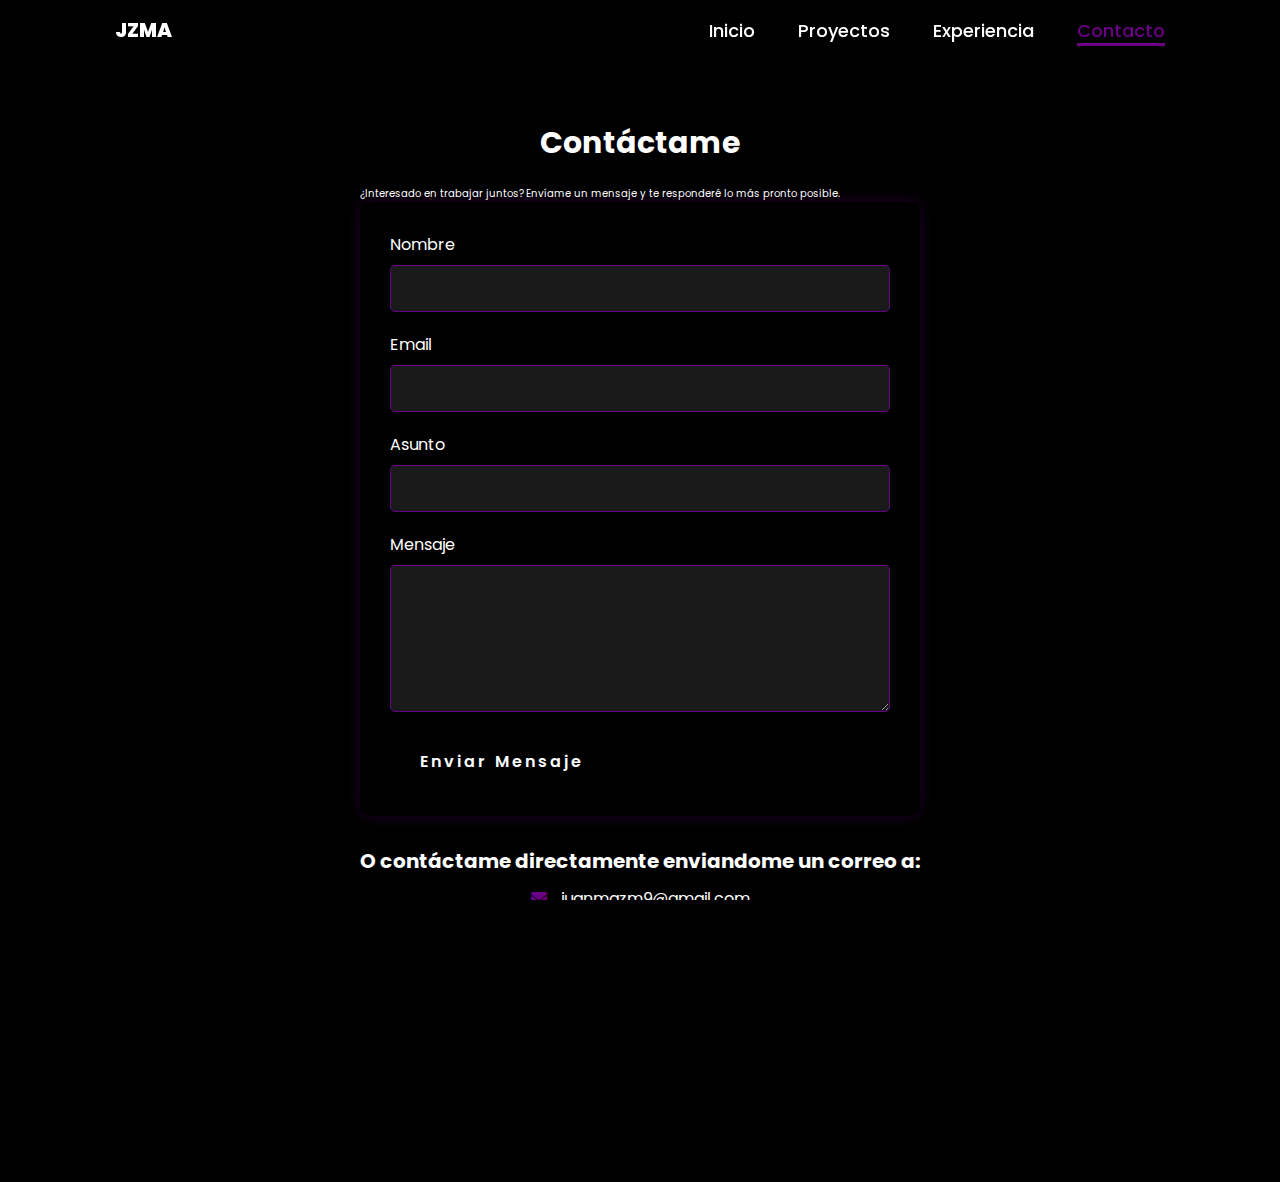
<file: contact.html>
<!DOCTYPE html>
<html lang="es">
<head>
  <meta charset="UTF-8" />
  <meta name="viewport" content="width=device-width, initial-scale=1.0" />
  <title>Mi Portafolio</title>
  <!-- Vinculamos el archivo CSS externo -->
  <link rel="stylesheet" href="contact.css" />
  <link rel="stylesheet" href="https://cdnjs.cloudflare.com/ajax/libs/font-awesome/6.5.2/css/all.min.css" />
</head>
<body>
  <!-- Encabezado -->
  <header>
    <a href="index.html" class="logo">JZMA</a>
    <div class="menu-btn">
      <i class="fas fa-bars"></i>
    </div>
    <nav>
        <a href="index.html">Inicio</a>
        <a href="proyectos.html">Proyectos</a>
        <a href="xperience.html">Experiencia</a>
        <a href="contact.html" class="active">Contacto</a>
    </nav>
  </header>

  <section class="home">
    <div class="contact-container">
      <h2>Contáctame</h2>
      <p>¿Interesado en trabajar juntos? Envíame un mensaje y te responderé lo más pronto posible.</p>
      
      <!-- Formulario usando Formspree - reemplaza "YOUR_FORMSPREE_ID" con tu ID de Formspree -->
      <form action="https://formspree.io/f/juanmazm9@gmail.com" method="POST" class="contact-form">
        <div class="form-group">
          <label for="name">Nombre</label>
          <input type="text" id="name" name="name" required>
        </div>
        
        <div class="form-group">
          <label for="email">Email</label>
          <input type="email" id="email" name="email" required>
        </div>
        
        <div class="form-group">
          <label for="subject">Asunto</label>
          <input type="text" id="subject" name="subject" required>
        </div>
        
        <div class="form-group">
          <label for="message">Mensaje</label>
          <textarea id="message" name="message" rows="5" required></textarea>
        </div>
        
        <button type="submit" class="btn">Enviar Mensaje</button>
      </form>
      
      <div class="contact-info">
        <h3>O contáctame directamente enviandome un correo a:</h3>
        <p><i class="fas fa-envelope"></i> juanmazm9@gmail.com</p>
        <h3>O a través de:</h3>
        <p><i class="fas fa-envelope"></i> juanmazm@uc.cl</p>
      </div>
    </div>
  </section>

  <script>
    document.querySelector('.menu-btn').addEventListener('click', function() {
        document.querySelector('nav').classList.toggle('active');
    });
    
    // Cerrar menú cuando se hace clic en un enlace
    document.querySelectorAll('nav a').forEach(link => {
        link.addEventListener('click', function() {
            document.querySelector('nav').classList.remove('active');
        });
    });
  </script>

  <!-- Pie de página -->
  <footer class="footer">
    <p>&copy; 2025 Juan Manuel Zapata. Todos los derechos reservados.</p>
  </footer>
</body>
</html>
</file>
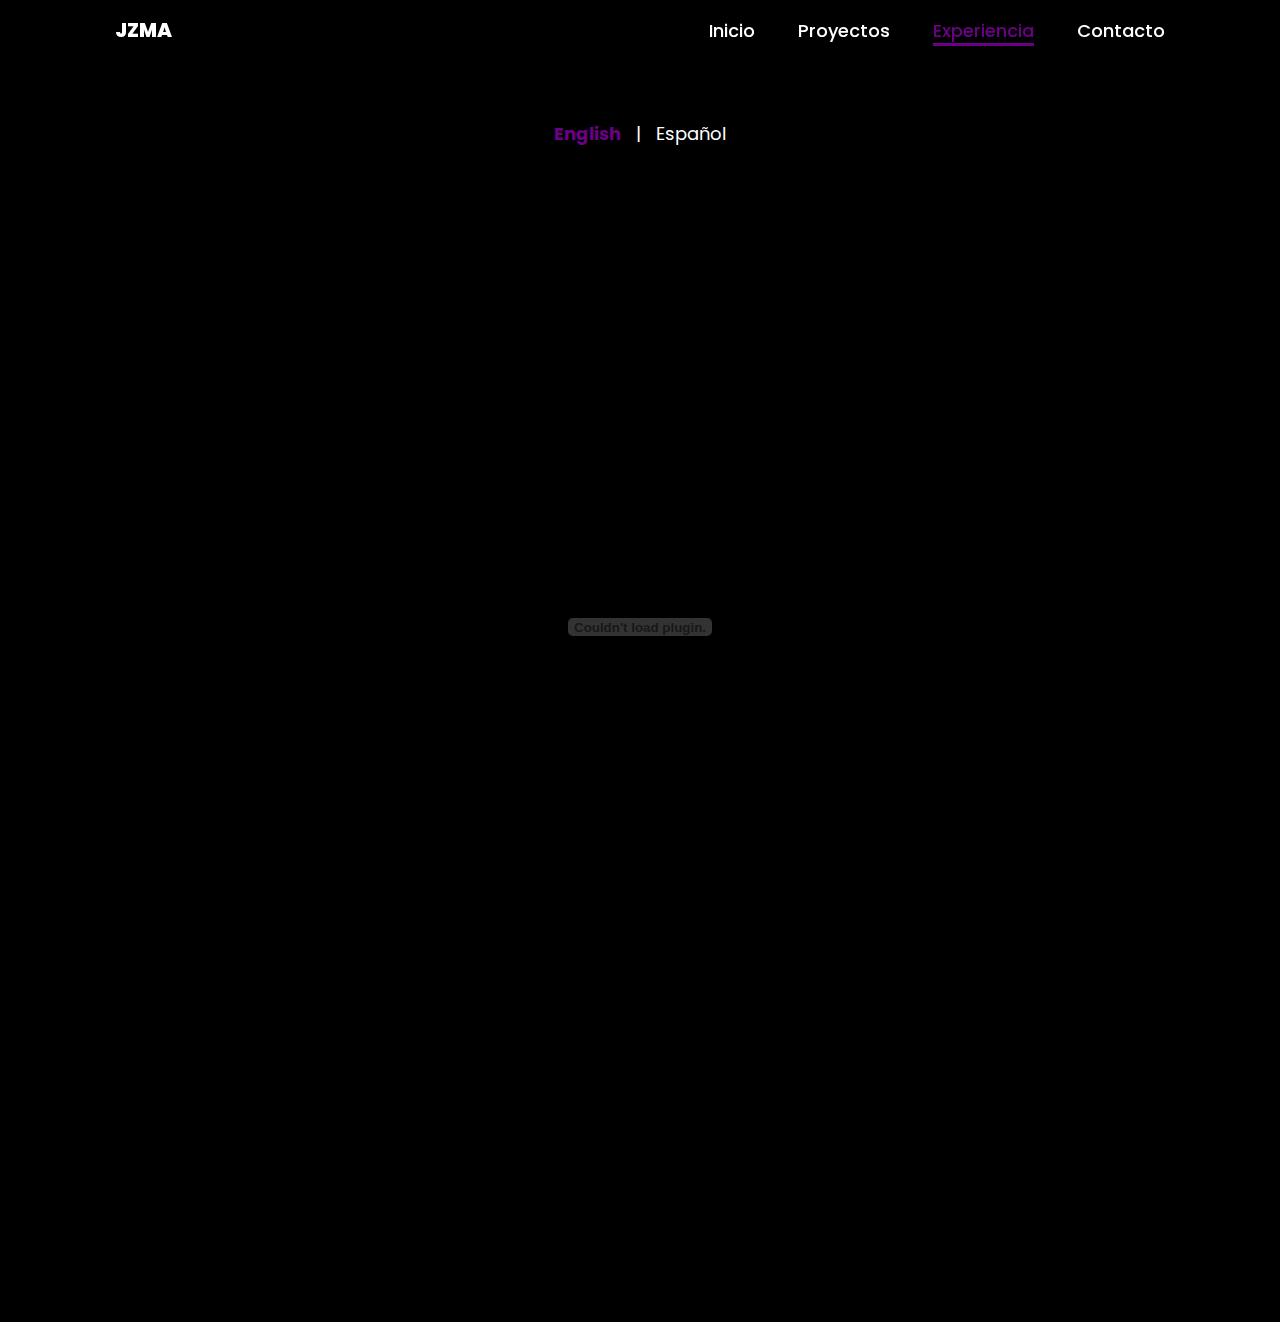
<file: xperience.html>
<!DOCTYPE html>
<html lang="es">
<head>
  <meta charset="UTF-8" />
  <meta name="viewport" content="width=device-width, initial-scale=1.0" />
  <title>Mi Portafolio</title>
  <!-- Vinculamos el archivo CSS externo -->
  <link rel="stylesheet" href="styles.css" />
  <link rel="stylesheet" href="https://cdnjs.cloudflare.com/ajax/libs/font-awesome/6.5.2/css/all.min.css" />
</head>
<body>
  <!-- Encabezado -->
  <header>
    <a href="index.html" class="logo">JZMA</a>
    <div class="menu-btn">
      <i class="fas fa-bars"></i>
    </div>
    <nav>
        <a href="index.html">Inicio</a>
        <a href="proyectos.html">Proyectos</a>
        <a href="xperience.html" class="active">Experiencia</a>
        <a href="contact.html">Contacto</a>
    </nav>
  </header>

  <section class="home">
    <div class="language-selector">
        <a href="#english" class="active-lang" id="en-btn">English</a> | 
        <a href="#spanish" id="es-btn">Español</a>
    </div>
    
    <div id="english-cv" class="cv-display">
        <embed src="tex/cveng.pdf#zoom=100&view=FitH" type="application/pdf" width="100%" height="800px" class="pdf-desktop" />
        <div class="pdf-mobile">
            <p>La visualización de PDF puede no funcionar correctamente en algunos dispositivos móviles.</p>
            <div class="mobile-options">
                <a href="tex/cveng.pdf" download class="btn">Descargar PDF</a>
                <a href="https://docs.google.com/viewer?url=https://jzapatama.github.io/tex/cveng.pdf" target="_blank" class="btn">Ver con Google</a>
            </div>
        </div>
    </div>
    
    <div id="spanish-cv" class="cv-display" style="display:none;">
        <embed src="tex/cvesp.pdf#page=1&zoom=100&view=FitH" type="application/pdf" width="100%" height="800px" class="pdf-desktop" />
        <div class="pdf-mobile">
            <p>La visualización de PDF puede no funcionar correctamente en algunos dispositivos móviles.</p>
            <div class="mobile-options">
                <a href="tex/cvesp.pdf" download class="btn">Descargar PDF</a>
                <a href="https://docs.google.com/viewer?url=https://jzapatama.github.io/tex/cvesp.pdf" target="_blank" class="btn">Ver con Google</a>
            </div>
        </div>
    </div>

    <div class="btn-container">
        <a href="tex/cveng.pdf" download class="btn" id="en-download">Download CV (English)</a>
        <a href="tex/cvesp.pdf" download class="btn" id="es-download" style="display:none;">Descargar CV (Español)</a>
    </div>
</section>

<script>
    document.getElementById('en-btn').addEventListener('click', function() {
        document.getElementById('english-cv').style.display = 'block';
        document.getElementById('spanish-cv').style.display = 'none';
        document.getElementById('en-download').style.display = 'inline-block';
        document.getElementById('es-download').style.display = 'none';
        this.classList.add('active-lang');
        document.getElementById('es-btn').classList.remove('active-lang');
    });
    
    document.getElementById('es-btn').addEventListener('click', function() {
        document.getElementById('english-cv').style.display = 'none';
        document.getElementById('spanish-cv').style.display = 'block';
        document.getElementById('en-download').style.display = 'none';
        document.getElementById('es-download').style.display = 'inline-block';
        this.classList.add('active-lang');
        document.getElementById('en-btn').classList.remove('active-lang');
    });
</script>


<script>
  document.querySelector('.menu-btn').addEventListener('click', function() {
      document.querySelector('nav').classList.toggle('active');
  });
  
  // Cerrar menú cuando se hace clic en un enlace
  document.querySelectorAll('nav a').forEach(link => {
      link.addEventListener('click', function() {
          document.querySelector('nav').classList.remove('active');
      });
  });
</script>

    <!-- Pie de página -->
    <footer class="footer">
        <p>&copy; 2025 Juan Manuel Zapata. Todos los derechos reservados.</p>
      </footer>
    </body>
    </html>
</file>
<file: contact.css>
@import url('https://fonts.googleapis.com/css2?family=Poppins%3Awght%40100%3B200%3B300%3B400%3B500%3B600&display=swap%27%29%3B');


*{
    margin: 0;
    padding: 0;
    box-sizing: border-box;
    text-decoration: none;
    border: none;
    outline: none;
    font-family: 'Poppins', sans-serif;
}

html{
    font-size: 62.5%;
    overflow: auto;
} 

body{
    width: 100%;
    height: 100vh;
    overflow: auto;
    background-color: #000000;
    color: #000000;
}	

header {
    margin-top: 0; /* Remove this margin */
    position: fixed;
    top: 0;
    left: 0;
    width: 100%;
    padding: 1.5rem 9%;
    background-color: rgba(0, 0, 0, 0.9); /* Add background with slight transparency */
    filter: drop-shadow(0 2px 5px rgba(0, 0, 0, 0.5));
    display: flex;
    justify-content: space-between;
    align-items: center;
    z-index: 1000;
}

/* Estilos generales */

* {
    margin: 0;
    padding: 0;
    box-sizing: border-box;
  }

.logo {
    font-size: 2rem;
    font-weight: 800;
    color: #ffffff;
    cursor: pointer;
    transition: 0.5s ease;
}

.logo:hover {
    transform: scale(1.1);
}


nav a{
    font-size: 1.8rem;
    color: rgb(255, 255, 255);
    margin-left: 4rem;
    font-weight: 500;
    transition: 0.8s ease;
    border-bottom: 3px solid transparent;
}

nav a:hover,
nav a.active{
    color:#6b0086;
    border-bottom: 3px solid#6b0086;
}

@media(max-width: 995px){
    nav{
        
        position: absolute;
        display: none;
        top: 0%;
        right: 0;
        width: 40%;
        border-left: 3px solid #6b0086;
        border-bottom: 3px solid #6b0086;
        border-bottom-left-radius: 2rem;
        padding: 1rem solid;
        background-color: rgb(0, 0, 0);
        border-top:0.1rem, solid #000000;
    }

    nav.active{
        display: block;
    }

    nav a{
        display: block;
        font-size: 2rem;
        margin: 3rem 0;
    }
    nav a:hover,
    nav a.active{
        color : #6b0086;
        border-bottom: 0.5rem solid #6b0086;
        border-radius: 0.5rem;
    }
}

section {
    min-height: 100vh;
    padding: 10rem 9% 5rem;
    box-sizing: border-box;
}

.home {
    display: flex;
    flex-direction: column; /* Change to column for better mobile responsiveness */
    justify-content: flex-start; /* Start content from top */
    align-items: center;
    gap: 4rem;
    background-color: #000000;
    padding-top: 10rem; /* Ensure enough space from header */
    color: #ffffff;
    min-height: 100vh;
}

.home-content {
    display: flex;
    flex-direction: column;
    align-items: center;
    text-align: left;
    padding: 20px;
    
}

.home-content h1{
    font-size: 6rem;
    font-weight: 700;
    line-height: 1.3;
}

span{
    color: #6b0086;
}

.home-content h3{
    font-size: 3rem;
    margin-bottom: 2rem;
    font-weight: 700;
}

.home-content p{
    margin-top: 3rem;
    font-size: 1.5rem;
    margin-bottom: 2rem;
    font-weight: 700;
}

.listado {
    font-size: 1.5rem;
    display: flex;
    flex-direction: column; /* Cambiar a columna en todos los tamaños */
    gap: 1rem;
    margin-top: 2rem;
    margin-bottom: 2rem;
}

@media (min-width: 768px) {
    .listado {
        flex-direction: row; /* Volver a fila en pantallas más grandes */
        gap: 2rem;
    }
}

.home-img{
    border-radius: 50%;
}


/* ELIMINAR ESTE CIERRE DE LLAVE EXTRA */
.home-img img{
    position: relative;
    width: 25vw;
    margin-top: 4rem;
    cursor: pointer;
    box-shadow: 0 0 15px rgba(107, 0, 134, 0.3);
    border-radius: 50%;
    transition: all 0.3s ease;
}


.home-img img:hover {
    transform: scale(1.05); 
    box-shadow: 0 0 25px rgba(107, 0, 134, 0.5);
}

/* Corrige los estilos de los iconos sociales */

.social-icons {
    display: flex;
    justify-content: center;
    flex-wrap: wrap;
}

.social-icons a {
    display: flex;           /* Cambiado de inline-flex a flex */
    justify-content: center;
    align-items: center;
    width: 5rem;
    height: 5rem;
    background-color: transparent;
    border: 0.2rem solid #6b0086;
    border-radius: 50%;
    margin: 2rem 1.5rem;
    transition: all 0.3s ease;
    text-decoration: none;  /* Asegura que no haya subrayado */
}

.social-icons a i {
    font-size: 2rem;
    color: #6b0086;
    transition: color 0.3s ease;
}

.social-icons a:hover {
    border-color: #ffffff;
    transform: scale(1.3) translateY(-5px);
    box-shadow: 0 0 15px rgba(107, 0, 134, 0.5);
}


.social-icons a:hover i {
    color: #ffffff;
}


@media (max-width: 768px) {
    .social-icons a {
        width: 4rem;
        height: 4rem;
        font-size: 1.8rem;
        margin: 2rem 1rem;
    }
}


.btn{
    display: inline-block;
    padding: 1rem 2.8rem;
    background-color:  black;
    border-radius: 4rem;
    font-size: 1.6rem;
    color: #ffffff;
    letter-spacing: 0.3rem;
    font-weight: 600;
    transition: 0.2s ease;
    cursor: pointer;
    border: solid 0.2rem #000000;
    text-decoration: none;
    text-align: center
}

.btn:hover{
    background-color: #6b0086;
    color: #ffffff;
    transform: scale(1.0005);
    box-shadow: 0 0 10px rgba(0, 0, 0, 0.5);
}


/* Eliminar el min-width fijo que causa desbordamiento horizontal */
.typing-text {
    font-size: 3rem;
    font-weight: 700;
    color: #ffffff;
    margin: 3rem 0;
    width: 100%;
    display: flex;
    justify-content: center;
    align-items: center;
    height: 4.5rem; 
}

.typing-text span{
    position: flex;
    margin-top: 2rem;
    margin-bottom: 2rem;
}

.typing-text span::before{
    content: 'Data Scientist';
    position: flex;
    color: #6b0086;
    animation: words 5s infinite;

}

.typing-text span::after {
    content: "";
    background-color: #000000;
    position: absolute;
    width: 3px;
    height: 100%;
    border-left: 3px solid #6b0086; /* Cambiar a border-left */
    right: -5px; /* Posicionar a la derecha del texto */
    animation: cursor 0.7s infinite;
}

@keyframes cursor {
    0%, 100% {
        opacity: 1;
    }
    50% {
        opacity: 0;
    }
}
@media(max-width: 1000px){
    .home{
        gap: 4rem;
    }
}


@media(max-width: 955px) {
    .home {
        flex-direction: column;
        /* Quitar margins fijos que pueden causar problemas */
        margin: 0;
        padding-top: 8rem;
    }

    .home-content {
        text-align: center;
    }

    .home-content h1 {
        font-size: 4rem;
    }

    .home-content h3 {
        font-size: 2rem;
    }

    .home-content p {
        font-size: 1.3rem;
    }

    .home-img img {
        width: 10vw;
        margin-top: 4rem;
    }

    .social-icons a {
        width: 4rem;
        height: 4rem;
        font-size: 1.5rem;
        margin: 2rem 1rem;
    }
}

.home-content h3{
    font-size: 2.5rem;
}

.home-content p{
    font-size: 1.3rem;
} 

.home-content h1{
    font-size: 5rem;
}



footer{
    background-color: #000000;
    color: #ffffff;
    padding: 5rem 9%;
    text-align: center;
}


.language-selector {
    text-align: center;
    margin-top: 2rem;
    font-size: 1.8rem;
}

.language-selector a {
    color: #ffffff;
    padding: 5px 10px;
    transition: 0.3s ease;
}

.active-lang {
    color: #6b0086 !important;
    font-weight: bold;
}

.cv-display {
    display: flex;
    justify-content: center;
    align-items: center;
    gap: 3rem;
    margin-top: 1rem;
    width: 100%;
}

.cv-display embed {
    max-width: 100%;
    height: auto;
    min-height: 800px;
}

/* Add this for the download buttons container */
.btn-container {
    display: flex;
    justify-content: center;
    margin-top: 2rem;
    width: 100%;
}

@media (max-width: 995px) {
    /* Unificar todos los media queries para este breakpoint */
    .menu-btn {
        display: block;
    }
    
    nav {
        position: fixed;
        top: 6rem;
        right: -100%;
        width: 70%;
        height: 100vh;
        background-color: rgba(0, 0, 0, 0.95);
        padding: 2rem;
        transition: 0.5s ease;
        border-left: 3px solid #6b0086;
    }
    
    nav.active {
        right: 0;
    }
    
    nav a {
        display: block;
        margin: 2rem 0;
        font-size: 2rem;
        text-align: center;
    }
    
    .home {
        gap: 3rem;
    }
}


@media (max-width: 768px) {
    html {
        font-size: 55%; /* Slightly reduce base font size on smaller screens */
    }
    
    header {
        padding: 1rem 5%;
    }
    
    .cv-display embed {
        width: 100%;
        height: 600px;
    }
}

@media (max-width: 480px) {
    .language-selector {
        margin-top: 1rem;
    }
    
    .cv-display embed {
        height: 500px;
    }
    
    .btn {
        padding: 0.8rem 2rem;
        font-size: 1.4rem;
    }
}

/* Agregar botón hamburguesa para móvil */
.menu-btn {
    display: none;
    font-size: 2.5rem;
    color: #ffffff;
    cursor: pointer;
}

@media(max-width: 995px) {
    .menu-btn {
        display: block;
    }
    
    nav {
        position: fixed;
        top: 6rem;
        right: -100%;
        width: 70%;
        height: 100vh;
        background-color: rgba(0, 0, 0, 0.95);
        padding: 2rem;
        transition: 0.5s ease;
        border-left: 3px solid #6b0086;
    }
    
    nav.active {
        right: 0;
    }
    
    nav a {
        display: block;
        margin: 2rem 0;
        font-size: 2rem;
        text-align: center;
    }
}

/* Estilos para el formulario de contacto */
.contact-container {
    max-width: 800px;
    margin: 0 auto;
    padding: 20px;
    color: #ffffff;
  }
  
  .contact-container h2 {
    font-size: 3rem;
    color: #ffffff;
    margin-bottom: 2rem;
    text-align: center;
  }
  
  .contact-form {
    background-color: rgba(0, 0, 0, 0.3);
    padding: 30px;
    border-radius: 10px;
    box-shadow: 0 0 15px rgba(107, 0, 134, 0.3);
    margin-bottom: 30px;
  }
  
  .form-group {
    margin-bottom: 20px;
  }
  
  .form-group label {
    display: block;
    margin-bottom: 8px;
    font-size: 1.6rem;
    color: #ffffff;
  }
  
  .form-group input,
  .form-group textarea {
    width: 100%;
    padding: 10px;
    background-color: rgba(255, 255, 255, 0.1);
    border: 1px solid #6b0086;
    border-radius: 5px;
    color: #ffffff;
    font-size: 1.6rem;
    transition: all 0.3s ease;
  }
  
  .form-group input:focus,
  .form-group textarea:focus {
    outline: none;
    border-color: #ffffff;
    box-shadow: 0 0 10px rgba(107, 0, 134, 0.5);
  }
  
  .contact-info {
    text-align: center;
    margin-top: 30px;
  }
  
  .contact-info h3 {
    font-size: 2rem;
    margin-bottom: 1rem;
  }
  
  .contact-info p {
    font-size: 1.6rem;
    margin-bottom: 1rem;
  }
  
  .contact-info i {
    margin-right: 10px;
    color: #6b0086;
  }
  
  /* Responsive design para el formulario */
  @media (max-width: 768px) {
    .contact-container {
      padding: 10px;
    }
    
    .contact-form {
      padding: 20px;
    }
  }
</file>
<file: styles.css>
@import url('https://fonts.googleapis.com/css2?family=Poppins%3Awght%40100%3B200%3B300%3B400%3B500%3B600&display=swap%27%29%3B');


*{
    margin: 0;
    padding: 0;
    box-sizing: border-box;
    text-decoration: none;
    border: none;
    outline: none;
    font-family: 'Poppins', sans-serif;
}

html{
    font-size: 62.5%;
    overflow: auto;
} 

body{
    width: 100%;
    height: 100vh;
    overflow: auto;
    background-color: #000000;
    color: #000000;
}	

header {
    margin-top: 0; /* Remove this margin */
    position: fixed;
    top: 0;
    left: 0;
    width: 100%;
    padding: 1.5rem 9%;
    background-color: rgba(0, 0, 0, 0.9); /* Add background with slight transparency */
    filter: drop-shadow(0 2px 5px rgba(0, 0, 0, 0.5));
    display: flex;
    justify-content: space-between;
    align-items: center;
    z-index: 1000;
}

/* Estilos generales */

* {
    margin: 0;
    padding: 0;
    box-sizing: border-box;
  }

.logo {
    font-size: 2rem;
    font-weight: 800;
    color: #ffffff;
    cursor: pointer;
    transition: 0.5s ease;
}

.logo:hover {
    transform: scale(1.1);
}


nav a{
    font-size: 1.8rem;
    color: rgb(255, 255, 255);
    margin-left: 4rem;
    font-weight: 500;
    transition: 0.8s ease;
    border-bottom: 3px solid transparent;
}

nav a:hover,
nav a.active{
    color:#6b0086;
    border-bottom: 3px solid#6b0086;
}

.listado{
    font-size: 1.5rem;
    display: flex;
    gap: 2rem;
    margin-top: 2rem;
    margin-bottom: 2rem;
    overflow-wrap: break-word;
}

@media (max-width: 768px) {
    html {
        font-size: 50%;
    }

    header {
        padding: 1rem 5%;
        width: 100%;
    }

    .logo {
        font-size: 1.5rem;
    }

    body {
        font-size: 1.4rem;
    }

    nav a {
        font-size: 1.4rem;
        margin-left: 2rem;
    }

    .typing-text {
        font-size: 2rem;
        margin-left: 2rem;
    }
    p{
        font-size: 1.5rem;
        margin-left: 2rem;
    }

    .listado{
        font-size: 1.3rem;
        margin-left: 3rem;
        margin-right: 3rem;
    }
}


@media(max-width: 995px){
    nav{
        
        position: absolute;
        display: none;
        top: 0%;
        right: 0;
        width: 40%;
        border-left: 3px solid #6b0086;
        border-bottom: 3px solid #6b0086;
        border-bottom-left-radius: 2rem;
        padding: 1rem solid;
        background-color: rgb(0, 0, 0);
        border-top:0.1rem, solid #000000;
    }

    nav.active{
        display: block;
    }

    nav a{
        display: block;
        font-size: 2rem;
        margin: 3rem 0;
    }
    nav a:hover,
    nav a.active{
        color : #6b0086;
        border-bottom: 0.5rem solid #6b0086;
        border-radius: 0.5rem;
    }
}

section {
    min-height: 100vh;
    padding: 10rem 9% 5rem;
    box-sizing: border-box;
}

.home {
    display: flex;
    flex-direction: column; /* Change to column for better mobile responsiveness */
    justify-content: flex-start; /* Start content from top */
    align-items: center;
    gap: 4rem;
    background-color: #000000;
    padding-top: 10rem; /* Ensure enough space from header */
    color: #ffffff;
    min-height: 100vh;
}

.home-content {
    display: flex;
    flex-direction: column;
    align-items: center;
    text-align: left;
    padding: 20px;
    
}

.home-content h1{
    font-size: 6rem;
    font-weight: 700;
    line-height: 1.3;
}

span{
    color: #6b0086;
}

.home-content h3{
    font-size: 3rem;
    margin-bottom: 2rem;
    font-weight: 700;
}

.home-content p{
    margin-top: 3rem;
    font-size: 1.5rem;
    margin-bottom: 2rem;
    font-weight: 700;
}

.listado {
    font-size: 1.5rem;
    display: flex;
    flex-direction: column; /* Cambiar a columna en todos los tamaños */
    gap: 1rem;
    margin-top: 2rem;
    margin-bottom: 2rem;
}

@media (min-width: 768px) {
    .listado {
        flex-direction: row;
        gap: 2rem;
    }
}

.home-img{
    border-radius: 50%;
}

.home-img img{
    position: relative;
    width: 25vw;
    margin-top: 4rem;
    cursor: pointer;
    box-shadow: 0 0 15px rgba(107, 0, 134, 0.3);
    border-radius: 50%;
    transition: all 0.3s ease;
}


.home-img img:hover {
    transform: scale(1.05); 
    box-shadow: 0 0 25px rgba(107, 0, 134, 0.5);
}

.social-icons a{
    display: inline-flex;
    justify-content: center;
    align-items: center;
    width: 5rem;
    height: 5rem;
    background-color: transparent;
    border: 0.2rem solid #ffffff;
    font-size: 2rem;
    border-radius: 50%;
    margin: 3rem 1.5rem 3rem;
    transition: 0.5s ease;
}

.social-icons a:hover{
    color: #ffffff;
    transform: scale(1.3) translateY(-5px);
}


.btn{
    display: inline-block;
    padding: 1rem 2.8rem;
    background-color:  black;
    border-radius: 4rem;
    font-size: 1.6rem;
    color: #ffffff;
    letter-spacing: 0.3rem;
    font-weight: 600;
    transition: 0.2s ease;
    cursor: pointer;
    border: solid 0.2rem #000000;
    text-decoration: none;
    text-align: center
}

.btn:hover{
    background-color: #6b0086;
    color: #ffffff;
    transform: scale(1.0005);
    box-shadow: 0 0 10px rgba(0, 0, 0, 0.5);
}


/* Eliminar el min-width fijo que causa desbordamiento horizontal */
.typing-text {
    font-size: 3rem;
    font-weight: 700;
    color: #ffffff;
    margin: 3rem 0;
    width: 100%;
    display: flex;
    justify-content: center;
    align-items: center;
    height: 4.5rem; 
}

.typing-text span {
    position: relative;
    display: inline-block;
    margin: 0;
}

.typing-text span::before{
    content: 'Data Scientist';
    position: flex;
    color: #6b0086;
    animation: words 5s infinite;

}

.typing-text span::after {
    content: "";
    background-color: #000000;
    position: absolute;
    width: 3px;
    height: 100%;
    border-left: 3px solid #6b0086; /* Cambiar a border-left */
    right: -5px; /* Posicionar a la derecha del texto */
    animation: cursor 0.7s infinite;
}

@keyframes cursor {
    0%, 100% {
        opacity: 1;
    }
    50% {
        opacity: 0;
    }
}
@media(max-width: 1000px){
    .home{
        gap: 4rem;
    }
}


@media(max-width: 955px) {
    .home {
        flex-direction: column;
        /* Quitar margins fijos que pueden causar problemas */
        margin: 0;
        padding-top: 8rem;
    }

    .home-content {
        text-align: center;
    }

    .home-content h1 {
        font-size: 4rem;
    }

    .home-content h3 {
        font-size: 2rem;
    }

    .home-content p {
        font-size: 1.3rem;
    }

    .home-img img {
        width: 40vw;
        margin-top: 4rem;
    }

    .social-icons a {
        width: 4rem;
        height: 4rem;
        font-size: 1.5rem;
        margin: 2rem 1rem;
    }
}

.home-content h3{
    font-size: 2.5rem;
}

.home-content p{
    font-size: 1.3rem;
} 

.home-content h1{
    font-size: 5rem;
}



footer{
    background-color: #000000;
    color: #ffffff;
    padding: 5rem 9%;
    text-align: center;
}


.language-selector {
    text-align: center;
    margin: 2rem 0;
    font-size: 1.8rem;
}

.language-selector a {
    color: #ffffff;
    padding: 5px 10px;
    transition: 0.3s ease;
    text-decoration: none;
}

.active-lang {
    color: #6b0086 !important;
    font-weight: bold;
}   

.cv-display {
    width: 100%;
    display: flex;
    justify-content: center;
    align-items: center;
    margin: 2rem 0;
}

.cv-display embed {
    max-width: 100%;
    height: auto;
    min-height: 800px;
}

.pdf-viewer {
    width: 90%;
    height: 80vh; /* Altura relativa al viewport */
    min-height: 600px; /* Altura mínima */
    max-height: 1000px; /* Altura máxima opcional */
    border: none;
    box-shadow: 0 0 15px rgba(107, 0, 134, 0.3);
}

/* Add this for the download buttons container */
.btn-container {
    display: flex;
    justify-content: center;
    margin-top: 2rem;
    width: 100%;
}

@media (max-width: 995px) {
    /* Unificar todos los media queries para este breakpoint */
    .menu-btn {
        display: block;
    }
    
    nav {
        position: fixed;
        top: 6rem;
        right: -100%;
        width: 70%;
        height: 100vh;
        background-color: rgba(0, 0, 0, 0.95);
        padding: 2rem;
        transition: 0.5s ease;
        border-left: 3px solid #6b0086;
    }
    
    nav.active {
        right: 0;
    }
    
    nav a {
        display: block;
        margin: 2rem 0;
        font-size: 2rem;
        text-align: center;
    }
    
    .home {
        gap: 3rem;
    }
}


@media (max-width: 768px) {
    html {
        font-size: 55%; /* Slightly reduce base font size on smaller screens */
    }
    
    header {
        padding: 1rem 5%;
    }
    
    .cv-display embed {
        width: 100%;
        height: 600px;
    }
    .pdf-viewer {
        width: 100%;
        height: 70vh;
    }
}

@media (max-width: 480px) {
    .language-selector {
        margin-top: 1rem;
    }
    
    .cv-display embed {
        height: 500px;
    }
    
    .btn {
        padding: 0.8rem 2rem;
        font-size: 1.4rem;
    }
}

/* Agregar botón hamburguesa para móvil */
.menu-btn {
    display: none;
    font-size: 2.5rem;
    color: #ffffff;
    cursor: pointer;
}

@media(max-width: 995px) {
    .menu-btn {
        display: block;
    }
    
    nav {
        position: fixed;
        top: 6rem;
        right: -100%;
        width: 70%;
        height: 100vh;
        background-color: rgba(0, 0, 0, 0.95);
        padding: 2rem;
        transition: 0.5s ease;
        border-left: 1px solid #ffffff;
        border-top: 1px solid #ffffff;
        transition: 1ms ease;
    }
    
    nav.active {
        right: 0;
    }
    
    nav a {
        display: block;
        margin: 2rem 0;
        font-size: 2rem;
        text-align: center;
    }
}


/* Añade estos estilos a tu styles.css */
.pdf-desktop {
    display: block;
    width: 100%;
    height: 80vh;
    min-height: 600px;
}

.pdf-mobile {
    display: none;
    text-align: center;
    background-color: rgba(0, 0, 0, 0.3);
    padding: 2rem;
    border-radius: 10px;
    margin: 1rem 0;
}

.pdf-mobile p {
    font-size: 1.6rem;
    margin-bottom: 2rem;
    color: #ffffff;
}

.mobile-options {
    display: flex;
    flex-direction: column;
    align-items: center;
    gap: 1rem;
}

.mobile-options .btn {
    width: 80%;
    max-width: 300px;
}

/* Media query para dispositivos móviles */
@media (max-width: 768px) {
    .pdf-desktop {
        display: none; /* Oculta el PDF incrustado en móviles */
    }
    
    .pdf-mobile {
        display: block; /* Muestra la alternativa */
    }
}
</file>
